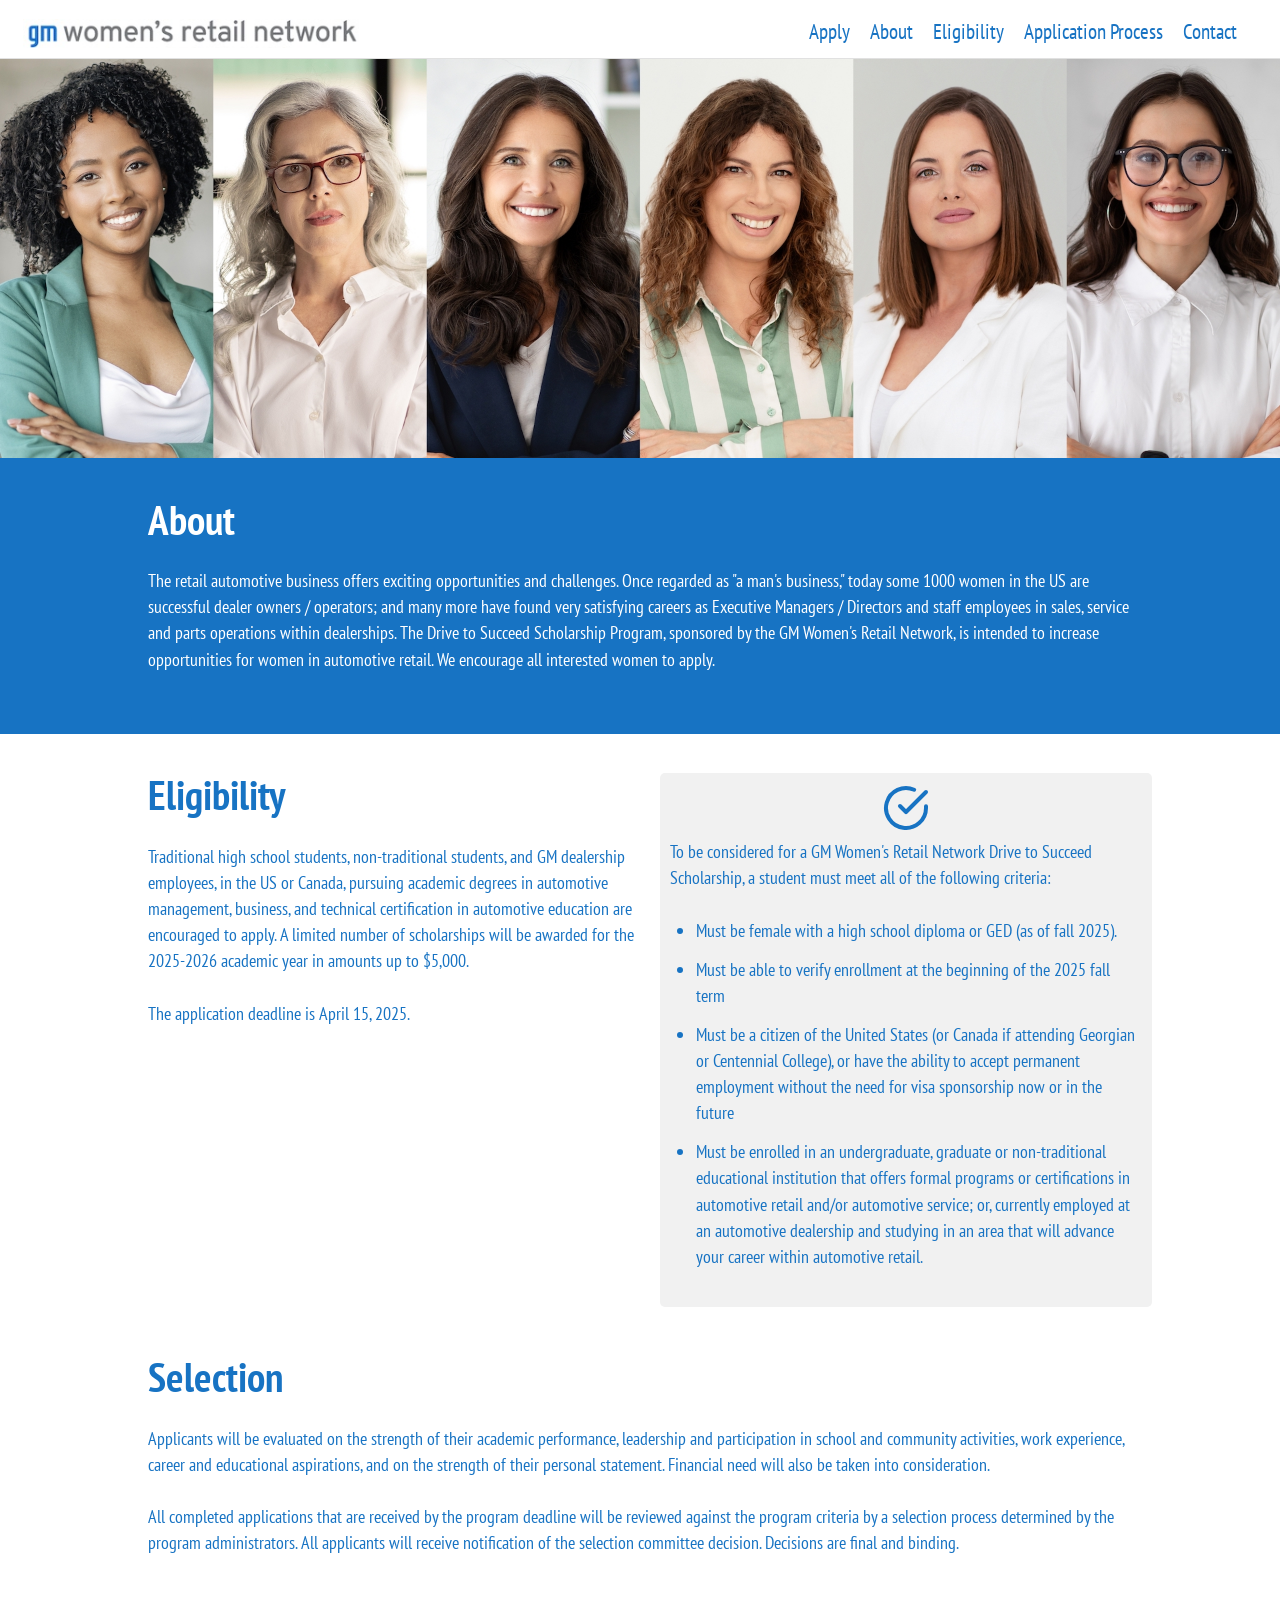
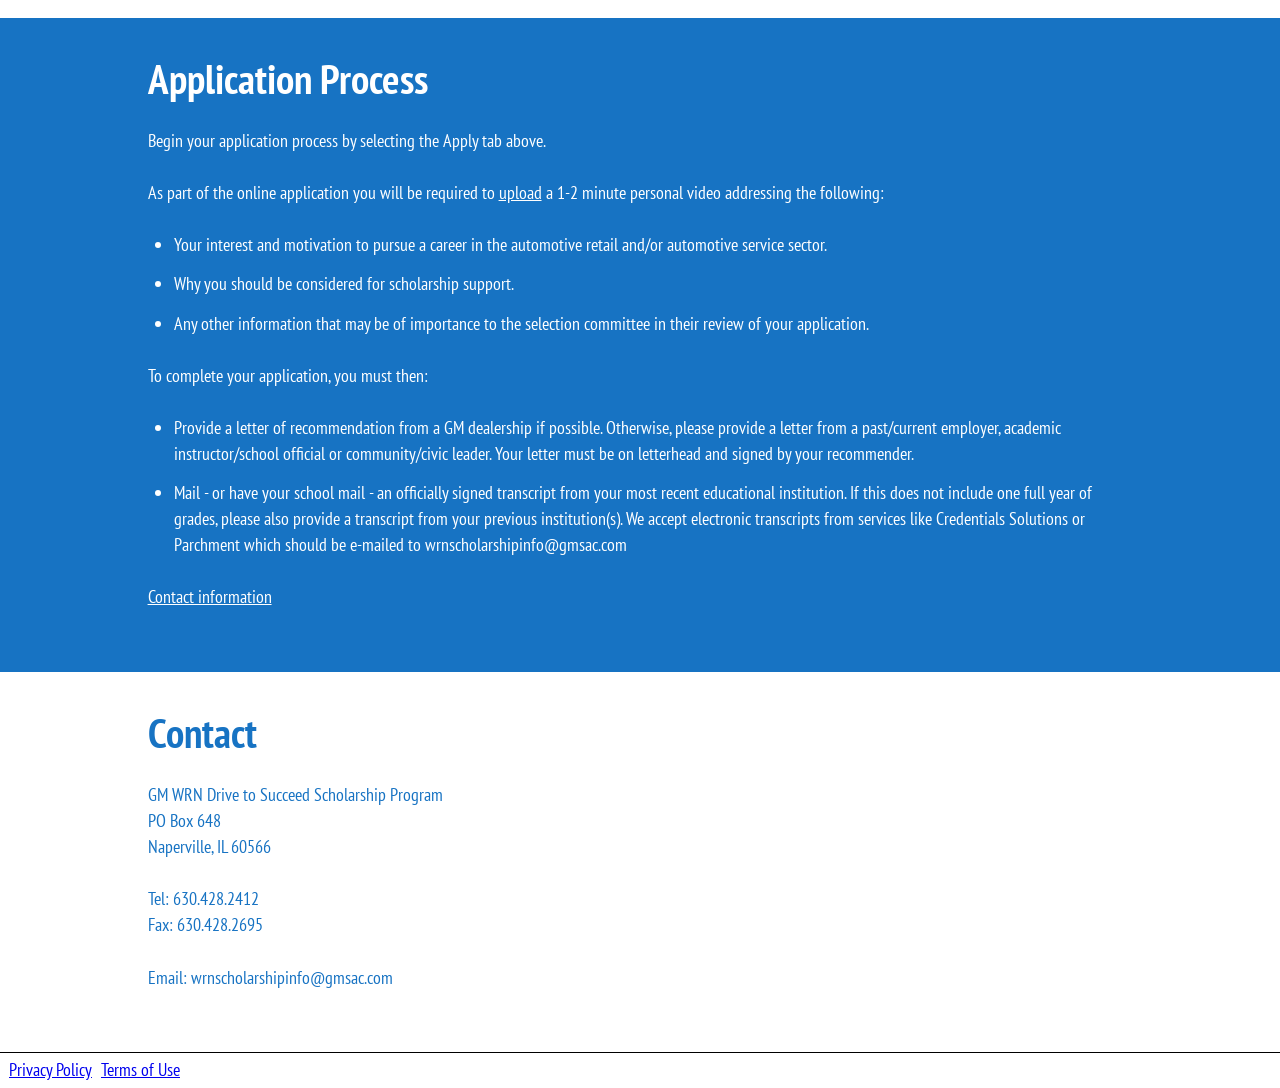
<file: index.html>
<!DOCTYPE html><html lang="en"><head><meta charSet="utf-8"/><meta http-equiv="x-ua-compatible" content="ie=edge"/><meta name="viewport" content="width=device-width, initial-scale=1, shrink-to-fit=no"/><style data-href="/styles.7938d8d9b880f7fd2d3c.css" id="gatsby-global-css">@import url(https://fonts.googleapis.com/css?family=PT+Sans+Narrow&display=swap);.header{width:100%;display:grid;grid-template-columns:35% 65%;position:fixed;height:3.25rem;padding:1.6rem .75rem .75rem;background-color:#fff;border-bottom:1px solid hsla(0,0%,60.8%,.3);display:inline-flex;top:0}.header .logo a{display:inline-flex;padding:0;text-decoration:none}.header .logo a>img{padding:0;margin-left:.5rem;margin-top:-1.25rem}.header .menu{width:80%;text-align:right;padding-right:20px;margin-top:-10px;padding-top:0}.header .menu .menuIcon{display:none}.header .menu .menuItem{display:inline-flex;padding-left:10px;padding-right:10px;color:#1773c3;text-decoration:none;font-size:1.15rem}@media (max-width:1010px){.header .logo{width:calc(100% - 50px)}.header .logo a>h3{margin-top:0;font-size:1rem}.header .menu{padding-right:0;margin-top:-4px;width:50px}.header .menu .menuIcon{display:block;width:30px;height:30px;float:right;margin-top:-.5rem;cursor:pointer}.header .menu .menuIcon *{width:30px;height:30px}.header .menu .menuItemList{position:fixed;right:-40%;height:100%;width:40%;top:3.25rem;background-color:#e1e1e1;border-top:1px solid #e1e1e1}.header .menu .menuItemList:first{border-top:none}.header .menu .menuItemList .menuItem{border-bottom:1px solid hsla(0,0%,60.8%,.3);font-size:.8rem;text-align:center;width:100%;padding:.7rem}.header .menu .menuItemList--active{right:0;animation-duration:.3s;animation-name:slidein}@keyframes slidein{0%{right:-40%}to{right:0}}}@media (max-width:563px){.header .logo a>img{margin-left:.1rem}.header .logo a>h3{margin-left:.2rem;margin-right:.2rem;margin-top:-.1rem;font-size:.9rem;text-align:center}}@media (max-width:399px){.header .logo a>img{margin-left:.1rem}.header .logo a>h3{margin-left:.2rem;margin-right:.2rem;margin-top:-.1rem;font-size:.9rem;text-align:center}}.Hero{height:400px;width:100%;margin-top:58px}html{font-family:PT Sans Narrow,sans-serif;-ms-text-size-adjust:100%;-webkit-text-size-adjust:100%}body{margin:0;-webkit-font-smoothing:antialiased;-moz-osx-font-smoothing:grayscale}article,aside,details,figcaption,figure,footer,header,main,menu,nav,section,summary{display:block}audio,canvas,progress,video{display:inline-block}audio:not([controls]){display:none;height:0}progress{vertical-align:baseline}[hidden],template{display:none}a{background-color:transparent;-webkit-text-decoration-skip:objects}a:active,a:hover{outline-width:0}abbr[title]{border-bottom:none;text-decoration:underline;-webkit-text-decoration:underline dotted;text-decoration:underline dotted}b,strong{font-weight:inherit;font-weight:bolder}dfn{font-style:italic}h1{font-size:2em;margin:.67em 0}mark{background-color:#ff0;color:#000}small{font-size:80%}sub,sup{font-size:75%;line-height:0;position:relative;vertical-align:baseline}sub{bottom:-.25em}sup{top:-.5em}img{border-style:none}svg:not(:root){overflow:hidden}code,kbd,pre,samp{font-family:monospace,monospace;font-size:1em}figure{margin:1em 40px}hr{box-sizing:content-box;height:0;overflow:visible}button,input,optgroup,select,textarea{font:inherit;margin:0}optgroup{font-weight:700}button,input{overflow:visible}button,select{text-transform:none}[type=reset],[type=submit],button,html [type=button]{-webkit-appearance:button}[type=button]::-moz-focus-inner,[type=reset]::-moz-focus-inner,[type=submit]::-moz-focus-inner,button::-moz-focus-inner{border-style:none;padding:0}[type=button]:-moz-focusring,[type=reset]:-moz-focusring,[type=submit]:-moz-focusring,button:-moz-focusring{outline:1px dotted ButtonText}fieldset{border:1px solid silver;margin:0 2px;padding:.35em .625em .75em}legend{box-sizing:border-box;color:inherit;display:table;max-width:100%;padding:0;white-space:normal}textarea{overflow:auto}[type=checkbox],[type=radio]{box-sizing:border-box;padding:0}[type=number]::-webkit-inner-spin-button,[type=number]::-webkit-outer-spin-button{height:auto}[type=search]{-webkit-appearance:textfield;outline-offset:-2px}[type=search]::-webkit-search-cancel-button,[type=search]::-webkit-search-decoration{-webkit-appearance:none}::-webkit-input-placeholder{color:inherit;opacity:.54}::-webkit-file-upload-button{-webkit-appearance:button;font:inherit}html{font:112.5%/1.45em georgia,serif;box-sizing:border-box;overflow-y:scroll}*,:after,:before{box-sizing:inherit}body{color:rgba(0,0,0,.8);font-family:PT Sans Narrow,sans-serif;font-weight:400;word-wrap:break-word;font-kerning:normal;-ms-font-feature-settings:"kern","liga","clig","calt";font-feature-settings:"kern","liga","clig","calt"}img{max-width:100%;padding:0;margin:0 0 1.45rem}h1{font-size:2.25rem}h1,h2{padding:0;margin:0 0 1.45rem;color:inherit;font-family:PT Sans Narrow,sans-serif;font-weight:700;text-rendering:optimizeLegibility;line-height:1.1}h2{font-size:1.62671rem}h3{font-size:1.38316rem}h3,h4{padding:0;margin:0 0 1.45rem;color:inherit;font-family:PT Sans Narrow,sans-serif;font-weight:700;text-rendering:optimizeLegibility;line-height:1.1}h4{font-size:1rem}h5{font-size:.85028rem}h5,h6{padding:0;margin:0 0 1.45rem;color:inherit;font-family:PT Sans Narrow,sans-serif;font-weight:700;text-rendering:optimizeLegibility;line-height:1.1}h6{font-size:.78405rem}hgroup{padding:0;margin:0 0 1.45rem}ol,ul{padding:0;margin:0 0 1.45rem 1.45rem;list-style-position:outside;list-style-image:none}dd,dl,figure,p{padding:0;margin:0 0 1.45rem}pre{margin:0 0 1.45rem;font-size:.85rem;line-height:1.42;background:rgba(0,0,0,.04);border-radius:3px;overflow:auto;word-wrap:normal;padding:1.45rem}table{font-size:1rem;line-height:1.45rem;border-collapse:collapse;width:100%}fieldset,table{padding:0;margin:0 0 1.45rem}blockquote{padding:0;margin:0 1.45rem 1.45rem}form,iframe,noscript{padding:0;margin:0 0 1.45rem}hr{padding:0;margin:0 0 calc(1.45rem - 1px);background:rgba(0,0,0,.2);border:none;height:1px}address{padding:0;margin:0 0 1.45rem}b,dt,strong,th{font-weight:700}li{margin-bottom:.725rem}ol li,ul li{padding-left:0}li>ol,li>ul{margin-left:1.45rem;margin-bottom:.725rem;margin-top:.725rem}blockquote :last-child,li :last-child,p :last-child{margin-bottom:0}li>p{margin-bottom:.725rem}code,kbd,samp{font-size:.85rem;line-height:1.45rem}abbr,abbr[title],acronym{border-bottom:1px dotted rgba(0,0,0,.5);cursor:help}abbr[title]{text-decoration:none}td,th,thead{text-align:left}td,th{border-bottom:1px solid rgba(0,0,0,.12);font-feature-settings:"tnum";-moz-font-feature-settings:"tnum";-ms-font-feature-settings:"tnum";-webkit-font-feature-settings:"tnum";padding:.725rem .96667rem calc(.725rem - 1px)}td:first-child,th:first-child{padding-left:0}td:last-child,th:last-child{padding-right:0}code,tt{background-color:rgba(0,0,0,.04);border-radius:3px;font-family:SFMono-Regular,Consolas,Roboto Mono,Droid Sans Mono,Liberation Mono,Menlo,Courier,monospace;padding:.2em 0}pre code{background:none;line-height:1.42}code:after,code:before,tt:after,tt:before{letter-spacing:-.2em;content:" "}pre code:after,pre code:before,pre tt:after,pre tt:before{content:""}@media only screen and (max-width:480px){html{font-size:100%}.flex{flex-direction:column}}.background-gm-blue{background-color:#1773c3;padding-top:2.2rem;padding-bottom:.5rem}.background-gm-blue a,.background-gm-blue h1,.background-gm-blue li,.background-gm-blue p,.background-gm-blue ul{color:#fff}.background-white{background-color:#fff;padding-top:2.2rem;padding-bottom:.5rem}.background-white h1,.background-white h3,.background-white li,.background-white p,.background-white ul{color:#1773c3}.info-segment-content{padding:0 1.0875rem 1.45rem}.flex,.info-segment-content{max-width:1024px;margin:0 auto}.flex{display:flex}.vertical-split{flex:1 1}.info-block{background-color:#f1f1f1;padding:.6rem;border-radius:5px;width:100%}.info-block .icon{text-align:center}</style><meta name="generator" content="Gatsby 2.32.13"/><title data-react-helmet="true">Home | GM Women&#x27;s Retail Network</title><meta data-react-helmet="true" name="description" content=""/><meta data-react-helmet="true" property="og:title" content="Home"/><meta data-react-helmet="true" property="og:description" content=""/><meta data-react-helmet="true" property="og:type" content="website"/><meta data-react-helmet="true" name="twitter:card" content="summary"/><meta data-react-helmet="true" name="twitter:creator" content=""/><meta data-react-helmet="true" name="twitter:title" content="Home"/><meta data-react-helmet="true" name="twitter:description" content=""/><link rel="icon" href="/favicon-32x32.png?v=4a9773549091c227cd2eb82ccd9c5e3a" type="image/png"/><link rel="manifest" href="/manifest.webmanifest" crossorigin="anonymous"/><meta name="theme-color" content="#663399"/><link rel="apple-touch-icon" sizes="48x48" href="/icons/icon-48x48.png?v=4a9773549091c227cd2eb82ccd9c5e3a"/><link rel="apple-touch-icon" sizes="72x72" href="/icons/icon-72x72.png?v=4a9773549091c227cd2eb82ccd9c5e3a"/><link rel="apple-touch-icon" sizes="96x96" href="/icons/icon-96x96.png?v=4a9773549091c227cd2eb82ccd9c5e3a"/><link rel="apple-touch-icon" sizes="144x144" href="/icons/icon-144x144.png?v=4a9773549091c227cd2eb82ccd9c5e3a"/><link rel="apple-touch-icon" sizes="192x192" href="/icons/icon-192x192.png?v=4a9773549091c227cd2eb82ccd9c5e3a"/><link rel="apple-touch-icon" sizes="256x256" href="/icons/icon-256x256.png?v=4a9773549091c227cd2eb82ccd9c5e3a"/><link rel="apple-touch-icon" sizes="384x384" href="/icons/icon-384x384.png?v=4a9773549091c227cd2eb82ccd9c5e3a"/><link rel="apple-touch-icon" sizes="512x512" href="/icons/icon-512x512.png?v=4a9773549091c227cd2eb82ccd9c5e3a"/><link as="script" rel="preload" href="/webpack-runtime-e6010cfdb218b59211a8.js"/><link as="script" rel="preload" href="/framework-8e528b732ab2eaadb7b7.js"/><link as="script" rel="preload" href="/app-e4761002c90b22a7fc92.js"/><link as="script" rel="preload" href="/styles-e9d24b1846c7d6eb9685.js"/><link as="script" rel="preload" href="/commons-d709ffba83bd968abda1.js"/><link as="script" rel="preload" href="/e50e9c162871c1d91fba5ce567a5656e16dc6783-8771d357900cb5124345.js"/><link as="script" rel="preload" href="/component---src-pages-index-js-2c3e12a60b5074d720d6.js"/><link as="fetch" rel="preload" href="/page-data/index/page-data.json" crossorigin="anonymous"/><link as="fetch" rel="preload" href="/page-data/sq/d/1132682437.json" crossorigin="anonymous"/><link as="fetch" rel="preload" href="/page-data/sq/d/3649515864.json" crossorigin="anonymous"/><link as="fetch" rel="preload" href="/page-data/sq/d/63159454.json" crossorigin="anonymous"/><link as="fetch" rel="preload" href="/page-data/app-data.json" crossorigin="anonymous"/></head><body><div id="___gatsby"><div style="outline:none" tabindex="-1" id="gatsby-focus-wrapper"><div class="header"><div class="logo"><a to="/"><img src="[data-uri]"/></a></div><div class="menu"><div class="menuIcon"><svg xmlns="http://www.w3.org/2000/svg" width="24" height="24" viewBox="0 0 24 24" fill="none" stroke="currentColor" stroke-width="2" stroke-linecap="round" stroke-linejoin="round"><line x1="3" y1="12" x2="21" y2="12"></line><line x1="3" y1="6" x2="21" y2="6"></line><line x1="3" y1="18" x2="21" y2="18"></line></svg></div><div class="menuItemList"><a class="menuItem" href="/apply">Apply</a><a class="menuItem" href="/#About">About</a><a class="menuItem" href="/#Eligibility">Eligibility</a><a class="menuItem" href="/#Apply">Application Process</a><a class="menuItem" href="/#Contact">Contact</a></div></div></div><section class="Hero" style="background-image:url(&#x27;./static/hero-50ee15197e691f9a1bcfa8b422fcb72f.jpg&#x27;);background-size:cover;background-position:top"></section><main><a name="About"></a><div class="background-gm-blue"><div class="info-segment-content"><h1>About</h1><p>The retail automotive business offers exciting opportunities and challenges. Once regarded as &quot;a man&#x27;s business,&quot; today some 1000 women in the US are successful dealer owners / operators; and many more have found very satisfying careers as Executive Managers / Directors and staff employees in sales, service and parts operations within dealerships. The Drive to Succeed Scholarship Program, sponsored by the GM Women&#x27;s Retail Network, is intended to increase opportunities for women in automotive retail.  We encourage all interested women to apply.</p></div></div><a name="Eligibility"></a><div class="background-white flex"><div class="info-segment-content vertical-split"><h1>Eligibility</h1><p>Traditional high school students, non-traditional students, and GM dealership employees, in the US or Canada, pursuing academic degrees in automotive management, business, and technical certification in automotive education are encouraged to apply. A limited number of scholarships will be awarded for the 2025-2026 academic year in amounts up to $5,000.</p><p>The application deadline is April 15, 2025.</p></div><div class="vertical-split"><div class="info-block"><div class="icon"><svg xmlns="http://www.w3.org/2000/svg" width="48" height="48" viewBox="0 0 24 24" fill="none" stroke="#1773c3" stroke-width="2" stroke-linecap="round" stroke-linejoin="round"><path d="M22 11.08V12a10 10 0 1 1-5.93-9.14"></path><polyline points="22 4 12 14.01 9 11.01"></polyline></svg></div><p>To be considered for a GM Women&#x27;s Retail Network Drive to Succeed Scholarship, a student must meet all of the following criteria:</p><ul><li> Must be female with a high school diploma or GED (as of fall 2025).</li><li>Must be able to verify enrollment at the beginning of the 2025 fall term</li><li>Must be a citizen of the United States (or Canada if attending Georgian or Centennial College), or have the ability to accept permanent employment without the need for visa sponsorship now or in the future</li><li>Must be enrolled in an undergraduate, graduate or non-traditional educational institution that offers formal programs or certifications in automotive retail and/or automotive service; or, currently employed at an automotive dealership and studying in an area that will advance your career within automotive retail.</li></ul></div></div></div><a name="Selection"></a><div class="background-white"><div class="info-segment-content"><h1>Selection</h1><p>Applicants will be evaluated on the strength of their academic performance, leadership and participation in school and community activities, work experience, career and educational aspirations, and on the strength of their personal statement. Financial need will also be taken into consideration.</p><p>All completed applications that are received by the program deadline will be reviewed against the program criteria by a selection process determined by the program administrators. All applicants will receive notification of the selection committee decision. Decisions are final and binding.</p></div></div><a name="Apply"></a><div class="background-gm-blue"><div class="info-segment-content"><h1>Application Process</h1><p>Begin your application process by selecting the Apply tab above.</p><p>As part of the online application you will be required to <a href="https://www.dropbox.com/request/U3vy12rW1JmwbEWDhghb" target="_blank">upload</a> a 1-2 minute personal video addressing the following:</p><ul><li>Your interest and motivation to pursue a career in the automotive retail and/or automotive service sector.</li><li>Why you should be considered for scholarship support.</li><li>Any other information that may be of importance to the selection committee in their review of your application.</li></ul><p>To complete your application, you must then:</p><ul><li>Provide a letter of recommendation from a GM dealership if possible. Otherwise, please provide a letter from a past/current employer, academic instructor/school official or community/civic leader. Your letter must be on letterhead and signed by your recommender.</li><li>Mail - or have your school mail - an officially signed transcript from your most recent educational institution. If this does not include one full year of grades, please also provide a transcript from your previous institution(s). We accept electronic transcripts from services like Credentials Solutions or Parchment which should be e-mailed to wrnscholarshipinfo@gmsac.com</li></ul><p><a href="#Contact">Contact information</a></p></div></div><a name="Contact"></a><div class="background-white"><div class="info-segment-content"><h1>Contact</h1><p>GM WRN Drive to Succeed Scholarship Program<br/>PO Box 648<br/>Naperville, IL 60566</p><p>Tel: 630.428.2412<br/>Fax: 630.428.2695</p><p>Email: wrnscholarshipinfo@gmsac.com</p></div></div></main><footer style="border-top:1px solid black;padding:0.25rem;padding-left:0.5rem"><a href="/static/privacy_policy-8aa718eff7101a672c17ac8f1c2da92e.pdf" target="_blank" style="margin-right:0.5rem">Privacy Policy</a><a href="/static/terms_of_use-24e5e1e80e728a3a9bff97747f767099.pdf" target="_blank">Terms of Use</a></footer></div><div id="gatsby-announcer" style="position:absolute;top:0;width:1px;height:1px;padding:0;overflow:hidden;clip:rect(0, 0, 0, 0);white-space:nowrap;border:0" aria-live="assertive" aria-atomic="true"></div></div><script id="gatsby-script-loader">/*<![CDATA[*/window.pagePath="/";/*]]>*/</script><script id="gatsby-chunk-mapping">/*<![CDATA[*/window.___chunkMapping={"polyfill":["/polyfill-7d8a1d5e75531696974d.js"],"app":["/app-e4761002c90b22a7fc92.js"],"component---src-pages-404-js":["/component---src-pages-404-js-689cfc1b5c0a2e8a2c2e.js"],"component---src-pages-apply-js":["/component---src-pages-apply-js-b1d8f9d6a73e055acec3.js"],"component---src-pages-index-js":["/component---src-pages-index-js-2c3e12a60b5074d720d6.js"]};/*]]>*/</script><script src="/polyfill-7d8a1d5e75531696974d.js" nomodule=""></script><script src="/component---src-pages-index-js-2c3e12a60b5074d720d6.js" async=""></script><script src="/e50e9c162871c1d91fba5ce567a5656e16dc6783-8771d357900cb5124345.js" async=""></script><script src="/commons-d709ffba83bd968abda1.js" async=""></script><script src="/styles-e9d24b1846c7d6eb9685.js" async=""></script><script src="/app-e4761002c90b22a7fc92.js" async=""></script><script src="/framework-8e528b732ab2eaadb7b7.js" async=""></script><script src="/webpack-runtime-e6010cfdb218b59211a8.js" async=""></script></body></html>
</file>
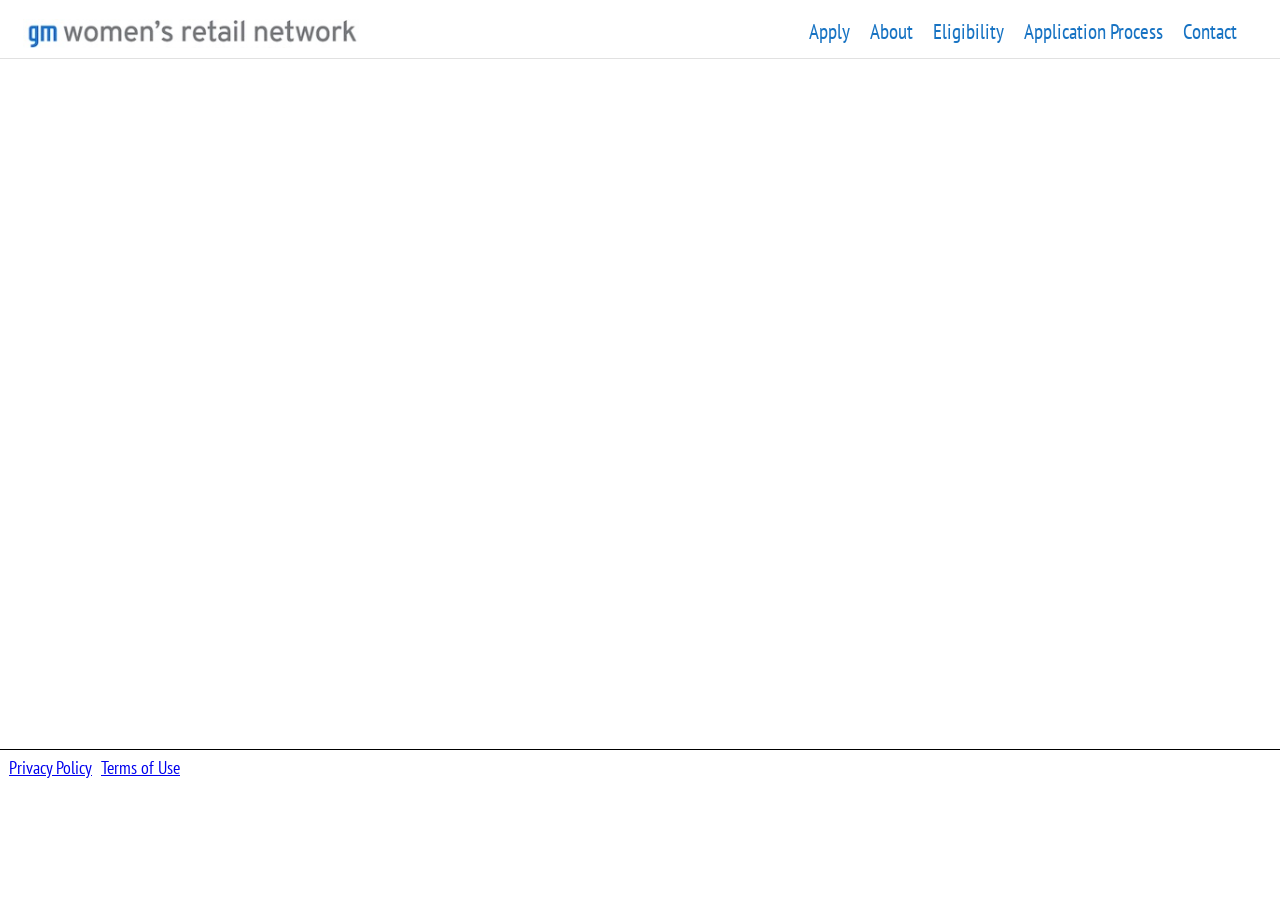
<file: apply/index.html>
<!DOCTYPE html><html><head><meta charSet="utf-8"/><meta http-equiv="x-ua-compatible" content="ie=edge"/><meta name="viewport" content="width=device-width, initial-scale=1, shrink-to-fit=no"/><style data-href="/styles.7938d8d9b880f7fd2d3c.css" id="gatsby-global-css">@import url(https://fonts.googleapis.com/css?family=PT+Sans+Narrow&display=swap);.header{width:100%;display:grid;grid-template-columns:35% 65%;position:fixed;height:3.25rem;padding:1.6rem .75rem .75rem;background-color:#fff;border-bottom:1px solid hsla(0,0%,60.8%,.3);display:inline-flex;top:0}.header .logo a{display:inline-flex;padding:0;text-decoration:none}.header .logo a>img{padding:0;margin-left:.5rem;margin-top:-1.25rem}.header .menu{width:80%;text-align:right;padding-right:20px;margin-top:-10px;padding-top:0}.header .menu .menuIcon{display:none}.header .menu .menuItem{display:inline-flex;padding-left:10px;padding-right:10px;color:#1773c3;text-decoration:none;font-size:1.15rem}@media (max-width:1010px){.header .logo{width:calc(100% - 50px)}.header .logo a>h3{margin-top:0;font-size:1rem}.header .menu{padding-right:0;margin-top:-4px;width:50px}.header .menu .menuIcon{display:block;width:30px;height:30px;float:right;margin-top:-.5rem;cursor:pointer}.header .menu .menuIcon *{width:30px;height:30px}.header .menu .menuItemList{position:fixed;right:-40%;height:100%;width:40%;top:3.25rem;background-color:#e1e1e1;border-top:1px solid #e1e1e1}.header .menu .menuItemList:first{border-top:none}.header .menu .menuItemList .menuItem{border-bottom:1px solid hsla(0,0%,60.8%,.3);font-size:.8rem;text-align:center;width:100%;padding:.7rem}.header .menu .menuItemList--active{right:0;animation-duration:.3s;animation-name:slidein}@keyframes slidein{0%{right:-40%}to{right:0}}}@media (max-width:563px){.header .logo a>img{margin-left:.1rem}.header .logo a>h3{margin-left:.2rem;margin-right:.2rem;margin-top:-.1rem;font-size:.9rem;text-align:center}}@media (max-width:399px){.header .logo a>img{margin-left:.1rem}.header .logo a>h3{margin-left:.2rem;margin-right:.2rem;margin-top:-.1rem;font-size:.9rem;text-align:center}}.Hero{height:400px;width:100%;margin-top:58px}html{font-family:PT Sans Narrow,sans-serif;-ms-text-size-adjust:100%;-webkit-text-size-adjust:100%}body{margin:0;-webkit-font-smoothing:antialiased;-moz-osx-font-smoothing:grayscale}article,aside,details,figcaption,figure,footer,header,main,menu,nav,section,summary{display:block}audio,canvas,progress,video{display:inline-block}audio:not([controls]){display:none;height:0}progress{vertical-align:baseline}[hidden],template{display:none}a{background-color:transparent;-webkit-text-decoration-skip:objects}a:active,a:hover{outline-width:0}abbr[title]{border-bottom:none;text-decoration:underline;-webkit-text-decoration:underline dotted;text-decoration:underline dotted}b,strong{font-weight:inherit;font-weight:bolder}dfn{font-style:italic}h1{font-size:2em;margin:.67em 0}mark{background-color:#ff0;color:#000}small{font-size:80%}sub,sup{font-size:75%;line-height:0;position:relative;vertical-align:baseline}sub{bottom:-.25em}sup{top:-.5em}img{border-style:none}svg:not(:root){overflow:hidden}code,kbd,pre,samp{font-family:monospace,monospace;font-size:1em}figure{margin:1em 40px}hr{box-sizing:content-box;height:0;overflow:visible}button,input,optgroup,select,textarea{font:inherit;margin:0}optgroup{font-weight:700}button,input{overflow:visible}button,select{text-transform:none}[type=reset],[type=submit],button,html [type=button]{-webkit-appearance:button}[type=button]::-moz-focus-inner,[type=reset]::-moz-focus-inner,[type=submit]::-moz-focus-inner,button::-moz-focus-inner{border-style:none;padding:0}[type=button]:-moz-focusring,[type=reset]:-moz-focusring,[type=submit]:-moz-focusring,button:-moz-focusring{outline:1px dotted ButtonText}fieldset{border:1px solid silver;margin:0 2px;padding:.35em .625em .75em}legend{box-sizing:border-box;color:inherit;display:table;max-width:100%;padding:0;white-space:normal}textarea{overflow:auto}[type=checkbox],[type=radio]{box-sizing:border-box;padding:0}[type=number]::-webkit-inner-spin-button,[type=number]::-webkit-outer-spin-button{height:auto}[type=search]{-webkit-appearance:textfield;outline-offset:-2px}[type=search]::-webkit-search-cancel-button,[type=search]::-webkit-search-decoration{-webkit-appearance:none}::-webkit-input-placeholder{color:inherit;opacity:.54}::-webkit-file-upload-button{-webkit-appearance:button;font:inherit}html{font:112.5%/1.45em georgia,serif;box-sizing:border-box;overflow-y:scroll}*,:after,:before{box-sizing:inherit}body{color:rgba(0,0,0,.8);font-family:PT Sans Narrow,sans-serif;font-weight:400;word-wrap:break-word;font-kerning:normal;-ms-font-feature-settings:"kern","liga","clig","calt";font-feature-settings:"kern","liga","clig","calt"}img{max-width:100%;padding:0;margin:0 0 1.45rem}h1{font-size:2.25rem}h1,h2{padding:0;margin:0 0 1.45rem;color:inherit;font-family:PT Sans Narrow,sans-serif;font-weight:700;text-rendering:optimizeLegibility;line-height:1.1}h2{font-size:1.62671rem}h3{font-size:1.38316rem}h3,h4{padding:0;margin:0 0 1.45rem;color:inherit;font-family:PT Sans Narrow,sans-serif;font-weight:700;text-rendering:optimizeLegibility;line-height:1.1}h4{font-size:1rem}h5{font-size:.85028rem}h5,h6{padding:0;margin:0 0 1.45rem;color:inherit;font-family:PT Sans Narrow,sans-serif;font-weight:700;text-rendering:optimizeLegibility;line-height:1.1}h6{font-size:.78405rem}hgroup{padding:0;margin:0 0 1.45rem}ol,ul{padding:0;margin:0 0 1.45rem 1.45rem;list-style-position:outside;list-style-image:none}dd,dl,figure,p{padding:0;margin:0 0 1.45rem}pre{margin:0 0 1.45rem;font-size:.85rem;line-height:1.42;background:rgba(0,0,0,.04);border-radius:3px;overflow:auto;word-wrap:normal;padding:1.45rem}table{font-size:1rem;line-height:1.45rem;border-collapse:collapse;width:100%}fieldset,table{padding:0;margin:0 0 1.45rem}blockquote{padding:0;margin:0 1.45rem 1.45rem}form,iframe,noscript{padding:0;margin:0 0 1.45rem}hr{padding:0;margin:0 0 calc(1.45rem - 1px);background:rgba(0,0,0,.2);border:none;height:1px}address{padding:0;margin:0 0 1.45rem}b,dt,strong,th{font-weight:700}li{margin-bottom:.725rem}ol li,ul li{padding-left:0}li>ol,li>ul{margin-left:1.45rem;margin-bottom:.725rem;margin-top:.725rem}blockquote :last-child,li :last-child,p :last-child{margin-bottom:0}li>p{margin-bottom:.725rem}code,kbd,samp{font-size:.85rem;line-height:1.45rem}abbr,abbr[title],acronym{border-bottom:1px dotted rgba(0,0,0,.5);cursor:help}abbr[title]{text-decoration:none}td,th,thead{text-align:left}td,th{border-bottom:1px solid rgba(0,0,0,.12);font-feature-settings:"tnum";-moz-font-feature-settings:"tnum";-ms-font-feature-settings:"tnum";-webkit-font-feature-settings:"tnum";padding:.725rem .96667rem calc(.725rem - 1px)}td:first-child,th:first-child{padding-left:0}td:last-child,th:last-child{padding-right:0}code,tt{background-color:rgba(0,0,0,.04);border-radius:3px;font-family:SFMono-Regular,Consolas,Roboto Mono,Droid Sans Mono,Liberation Mono,Menlo,Courier,monospace;padding:.2em 0}pre code{background:none;line-height:1.42}code:after,code:before,tt:after,tt:before{letter-spacing:-.2em;content:" "}pre code:after,pre code:before,pre tt:after,pre tt:before{content:""}@media only screen and (max-width:480px){html{font-size:100%}.flex{flex-direction:column}}.background-gm-blue{background-color:#1773c3;padding-top:2.2rem;padding-bottom:.5rem}.background-gm-blue a,.background-gm-blue h1,.background-gm-blue li,.background-gm-blue p,.background-gm-blue ul{color:#fff}.background-white{background-color:#fff;padding-top:2.2rem;padding-bottom:.5rem}.background-white h1,.background-white h3,.background-white li,.background-white p,.background-white ul{color:#1773c3}.info-segment-content{padding:0 1.0875rem 1.45rem}.flex,.info-segment-content{max-width:1024px;margin:0 auto}.flex{display:flex}.vertical-split{flex:1 1}.info-block{background-color:#f1f1f1;padding:.6rem;border-radius:5px;width:100%}.info-block .icon{text-align:center}</style><meta name="generator" content="Gatsby 2.32.13"/><title data-react-helmet="true"></title><link rel="icon" href="/favicon-32x32.png?v=4a9773549091c227cd2eb82ccd9c5e3a" type="image/png"/><link rel="manifest" href="/manifest.webmanifest" crossorigin="anonymous"/><meta name="theme-color" content="#663399"/><link rel="apple-touch-icon" sizes="48x48" href="/icons/icon-48x48.png?v=4a9773549091c227cd2eb82ccd9c5e3a"/><link rel="apple-touch-icon" sizes="72x72" href="/icons/icon-72x72.png?v=4a9773549091c227cd2eb82ccd9c5e3a"/><link rel="apple-touch-icon" sizes="96x96" href="/icons/icon-96x96.png?v=4a9773549091c227cd2eb82ccd9c5e3a"/><link rel="apple-touch-icon" sizes="144x144" href="/icons/icon-144x144.png?v=4a9773549091c227cd2eb82ccd9c5e3a"/><link rel="apple-touch-icon" sizes="192x192" href="/icons/icon-192x192.png?v=4a9773549091c227cd2eb82ccd9c5e3a"/><link rel="apple-touch-icon" sizes="256x256" href="/icons/icon-256x256.png?v=4a9773549091c227cd2eb82ccd9c5e3a"/><link rel="apple-touch-icon" sizes="384x384" href="/icons/icon-384x384.png?v=4a9773549091c227cd2eb82ccd9c5e3a"/><link rel="apple-touch-icon" sizes="512x512" href="/icons/icon-512x512.png?v=4a9773549091c227cd2eb82ccd9c5e3a"/><link as="script" rel="preload" href="/webpack-runtime-e6010cfdb218b59211a8.js"/><link as="script" rel="preload" href="/framework-8e528b732ab2eaadb7b7.js"/><link as="script" rel="preload" href="/app-e4761002c90b22a7fc92.js"/><link as="script" rel="preload" href="/styles-e9d24b1846c7d6eb9685.js"/><link as="script" rel="preload" href="/commons-d709ffba83bd968abda1.js"/><link as="script" rel="preload" href="/component---src-pages-apply-js-b1d8f9d6a73e055acec3.js"/><link as="fetch" rel="preload" href="/page-data/apply/page-data.json" crossorigin="anonymous"/><link as="fetch" rel="preload" href="/page-data/sq/d/3649515864.json" crossorigin="anonymous"/><link as="fetch" rel="preload" href="/page-data/app-data.json" crossorigin="anonymous"/></head><body><div id="___gatsby"><div style="outline:none" tabindex="-1" id="gatsby-focus-wrapper"><div class="header"><div class="logo"><a to="/"><img src="[data-uri]"/></a></div><div class="menu"><div class="menuIcon"><svg xmlns="http://www.w3.org/2000/svg" width="24" height="24" viewBox="0 0 24 24" fill="none" stroke="currentColor" stroke-width="2" stroke-linecap="round" stroke-linejoin="round"><line x1="3" y1="12" x2="21" y2="12"></line><line x1="3" y1="6" x2="21" y2="6"></line><line x1="3" y1="18" x2="21" y2="18"></line></svg></div><div class="menuItemList"><a class="menuItem" href="/apply">Apply</a><a class="menuItem" href="/#About">About</a><a class="menuItem" href="/#Eligibility">Eligibility</a><a class="menuItem" href="/#Apply">Application Process</a><a class="menuItem" href="/#Contact">Contact</a></div></div></div><main><br/><div style="text-align:center">Loading...</div><iframe style="margin-top:64px" src="https://apply.gmsac.com/application/" frameborder="0" width="100%" height="600px"></iframe></main><footer style="border-top:1px solid black;padding:0.25rem;padding-left:0.5rem"><a href="/static/privacy_policy-8aa718eff7101a672c17ac8f1c2da92e.pdf" target="_blank" style="margin-right:0.5rem">Privacy Policy</a><a href="/static/terms_of_use-24e5e1e80e728a3a9bff97747f767099.pdf" target="_blank">Terms of Use</a></footer></div><div id="gatsby-announcer" style="position:absolute;top:0;width:1px;height:1px;padding:0;overflow:hidden;clip:rect(0, 0, 0, 0);white-space:nowrap;border:0" aria-live="assertive" aria-atomic="true"></div></div><script id="gatsby-script-loader">/*<![CDATA[*/window.pagePath="/apply/";/*]]>*/</script><script id="gatsby-chunk-mapping">/*<![CDATA[*/window.___chunkMapping={"polyfill":["/polyfill-7d8a1d5e75531696974d.js"],"app":["/app-e4761002c90b22a7fc92.js"],"component---src-pages-404-js":["/component---src-pages-404-js-689cfc1b5c0a2e8a2c2e.js"],"component---src-pages-apply-js":["/component---src-pages-apply-js-b1d8f9d6a73e055acec3.js"],"component---src-pages-index-js":["/component---src-pages-index-js-2c3e12a60b5074d720d6.js"]};/*]]>*/</script><script src="/polyfill-7d8a1d5e75531696974d.js" nomodule=""></script><script src="/component---src-pages-apply-js-b1d8f9d6a73e055acec3.js" async=""></script><script src="/commons-d709ffba83bd968abda1.js" async=""></script><script src="/styles-e9d24b1846c7d6eb9685.js" async=""></script><script src="/app-e4761002c90b22a7fc92.js" async=""></script><script src="/framework-8e528b732ab2eaadb7b7.js" async=""></script><script src="/webpack-runtime-e6010cfdb218b59211a8.js" async=""></script></body></html>
</file>
